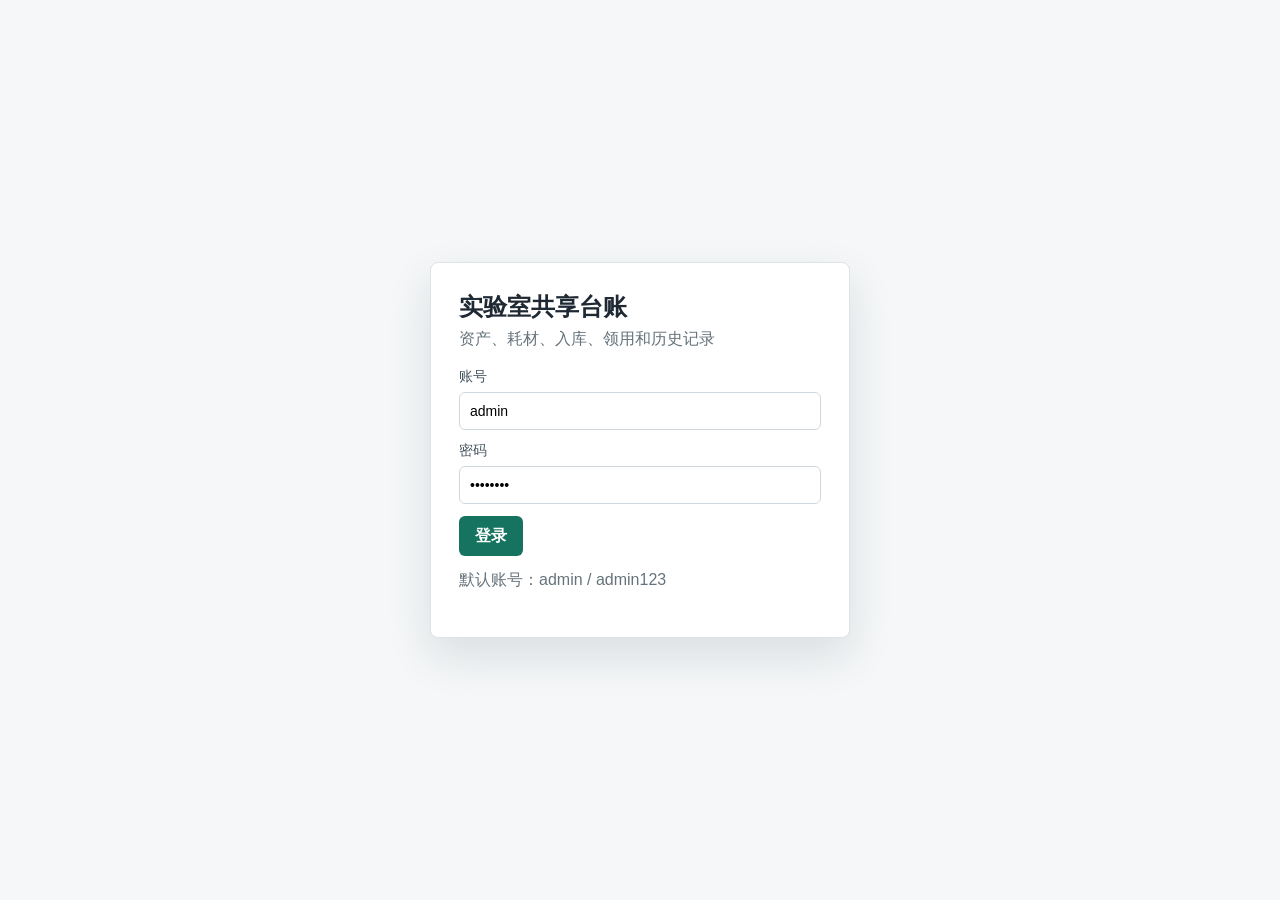
<file: static/index.html>
<!doctype html>
<html lang="zh-CN">
<head>
  <meta charset="utf-8" />
  <meta name="viewport" content="width=device-width, initial-scale=1" />
  <title>实验室共享台账</title>
  <style>
    *{box-sizing:border-box}body{margin:0;font-family:-apple-system,BlinkMacSystemFont,"PingFang SC","Microsoft YaHei",Arial,sans-serif;background:#f5f7f8;color:#1f2933}button,input,select{font:inherit}button{cursor:pointer}.login{min-height:100vh;display:grid;place-items:center;padding:24px}.box{width:min(420px,100%);background:#fff;border:1px solid #dce4e8;border-radius:8px;padding:28px;box-shadow:0 18px 45px rgba(25,48,55,.12)}h1{margin:0 0 6px;font-size:24px}p{margin:0 0 18px;color:#66737b}.field{display:grid;gap:6px;margin:12px 0;color:#46565f;font-size:14px}input,select{min-height:38px;border:1px solid #cfd8dd;border-radius:6px;padding:7px 10px;background:white}.primary{min-height:40px;border:0;border-radius:6px;padding:0 16px;background:#16735f;color:#fff;font-weight:650}.shell{min-height:100vh;display:grid;grid-template-columns:230px 1fr}.side{background:#163238;color:#eef7f4;padding:20px 14px}.brand{font-size:20px;font-weight:750;margin-bottom:20px}.nav{display:grid;gap:6px}.nav button{height:40px;border:0;border-radius:6px;background:transparent;color:#dcebe7;text-align:left;padding:0 12px}.nav button.active,.nav button:hover{background:#24515a;color:#fff}.main{padding:24px;overflow:auto}.top{display:flex;justify-content:space-between;gap:12px;align-items:center;margin-bottom:16px}.panel{background:#fff;border:1px solid #dce4e8;border-radius:8px;padding:16px;overflow:auto}.grid{display:grid;grid-template-columns:repeat(auto-fit,minmax(150px,1fr));gap:10px;margin-bottom:14px;align-items:end}.stack{display:grid;gap:12px;max-width:680px}.search{display:flex;gap:10px;margin-bottom:14px}.search input{width:100%}table{width:100%;border-collapse:collapse;min-width:760px}th,td{padding:10px 12px;border-bottom:1px solid #e7ecef;text-align:left;font-size:14px;vertical-align:top}th{background:#f4f7f8;color:#4d5f68}.msg{padding:10px 12px;border-radius:6px;margin-bottom:12px;background:#eef7f4;border:1px solid #cfe4dd;color:#275d50}.err{background:#fff1f0;border-color:#ffd0cc;color:#a12a21}.actions button{margin-right:6px}.low{color:#b42318;font-weight:700}@media(max-width:820px){.shell{grid-template-columns:1fr}.side{position:sticky;top:0}.nav{grid-template-columns:repeat(3,1fr)}.main{padding:16px}}
  </style>
</head>
<body>
  <div id="root"></div>
  <script>
    const API = location.origin + "/api";
    const roles = {owner:"实验室负责人", member:"实验室成员", readonly:"只读成员"};
    let token = localStorage.token || "";
    let user = null;
    try { user = JSON.parse(localStorage.user || "null"); } catch(e) { localStorage.clear(); token = ""; }
    let view = "home";
    let msg = "";

    function h(s){return String(s == null ? "" : s).replace(/[&<>"']/g,m=>({"&":"&amp;","<":"&lt;",">":"&gt;",'"':"&quot;","'":"&#39;"}[m]))}
    async function api(path, options={}){
      msg = "";
      const res = await fetch(API + path, { ...options, headers:{Authorization:"Bearer "+token, "Content-Type":"application/json", ...(options.headers||{})}});
      if(!res.ok){
        const b = await res.json().catch(()=>({detail:"请求失败"}));
        msg = b.detail || "请求失败";
        if(res.status === 401){ localStorage.clear(); token = ""; user = null; }
        render();
        throw new Error(msg);
      }
      return res.json();
    }
    async function login(e){
      e.preventDefault();
      const usernameInput = document.getElementById("username");
      const passwordInput = document.getElementById("password");
      const body = new URLSearchParams({username: usernameInput.value.trim(), password: passwordInput.value});
      const res = await fetch(API+"/auth/login", {method:"POST", headers:{"Content-Type":"application/x-www-form-urlencoded"}, body});
      const data = await res.json();
      if(!res.ok){ msg=data.detail||"登录失败"; render(); return; }
      token=data.access_token; user=data.user; localStorage.token=token; localStorage.user=JSON.stringify(user); render();
    }
    function logout(){localStorage.clear();token="";user=null;render()}
    function layout(content){
      const tabs=[["home","首页搜索"],["consumables","耗材库存"],["equipment","设备登记"],["inbound","耗材入库"],["checkout","耗材领用"],["records","历史记录"]];
      if(user.role==="owner") tabs.push(["users","用户管理"]);
      const currentTab = tabs.find(t=>t[0]===view);
      return `<div class="shell"><aside class="side"><div class="brand">实验室共享台账</div><div class="nav">${tabs.map(t=>`<button class="${view===t[0]?"active":""}" onclick="view='${t[0]}';render()">${t[1]}</button>`).join("")}</div></aside><main class="main"><div class="top"><div><h1>${currentTab ? currentTab[1] : ""}</h1><p>${h(user.full_name||user.username)} · ${roles[user.role]}</p></div><div><button class="primary" onclick="exportExcel()">导出 Excel</button> <button onclick="logout()">退出</button></div></div>${msg?`<div class="msg ${msg.includes("失败")||msg.includes("错误")||msg.includes("无权限")?"err":""}">${h(msg)}</div>`:""}${content}</main></div>`;
    }
    async function render(){
      const root=document.getElementById("root");
      if(!token||!user){root.innerHTML=`<div class="login"><form class="box" onsubmit="login(event)"><h1>实验室共享台账</h1><p>资产、耗材、入库、领用和历史记录</p>${msg?`<div class="msg err">${h(msg)}</div>`:""}<label class="field">账号<input id="username" value="admin"></label><label class="field">密码<input id="password" type="password" value="admin123"></label><button class="primary">登录</button><p style="margin-top:14px">默认账号：admin / admin123</p></form></div>`;return}
      if(view==="home") return home();
      if(view==="consumables") return crud("/consumables","耗材",["name:名称","category:分类","specification:规格","unit:单位","quantity:库存","min_quantity:预警线","location:位置","supplier:供应商","remark:备注"],{name:"",category:"",specification:"",unit:"件",quantity:0,min_quantity:0,location:"",supplier:"",remark:""});
      if(view==="equipment") return crud("/equipment","设备登记",["asset_no:资产编号","name:名称","model:型号","owner:负责人","status:状态","location:位置","purchase_date:购置日期","price:价格","remark:备注"],{asset_no:"",name:"",model:"",owner:"",status:"在用",location:"",purchase_date:"",price:0,remark:""});
      if(view==="inbound"||view==="checkout") return stock(view);
      if(view==="records") return records();
      if(view==="users") return users();
    }
    async function home(){
      document.getElementById("root").innerHTML=layout(`<div class="search"><input id="q" placeholder="搜索耗材、设备、规格、位置、负责人" oninput="homeSearch()"></div><div id="results"></div>`);
      homeSearch();
    }
    async function homeSearch(){
      const qInput = document.getElementById("q");
      const data=await api("/search?q="+encodeURIComponent(qInput ? qInput.value : "")).catch(()=>({consumables:[],equipment:[]}));
      document.getElementById("results").innerHTML=`<div class="panel"><h2>耗材库存</h2>${table(data.consumables,["name:名称","category:分类","specification:规格","quantity:库存","unit:单位","location:位置"])}</div><br><div class="panel"><h2>设备台账</h2>${table(data.equipment,["asset_no:资产编号","name:名称","model:型号","status:状态","owner:负责人","location:位置"])}</div>`;
    }
    function table(rows, fields, ops=""){return `<table><thead><tr>${fields.map(f=>`<th>${f.split(":")[1]}</th>`).join("")}${ops?`<th>操作</th>`:""}</tr></thead><tbody>${rows.map(r=>`<tr>${fields.map(f=>{const k=f.split(":")[0];return `<td class="${k==="quantity"&&r.quantity<=r.min_quantity?"low":""}">${h(r[k])}</td>`}).join("")}${ops?`<td class="actions">${ops(r)}</td>`:""}</tr>`).join("")}</tbody></table>`}
    async function crud(endpoint,title,fields,defaults){
      const canWrite=user.role!=="readonly", canDelete=user.role==="owner";
      const rows=await api(endpoint).catch(()=>[]);
      const form=canWrite?`<form class="grid" onsubmit="saveCrud(event,'${endpoint}')">${Object.entries(defaults).map(([k,v])=>`<label>${fields.find(f=>f.startsWith(k+":")).split(":")[1]}<input name="${k}" value="${h(v)}"></label>`).join("")}<button class="primary">新增${title}</button></form>`:"";
      document.getElementById("root").innerHTML=layout(`<div class="panel">${form}${table(rows,fields,r=>`${canDelete?`<button onclick="delItem('${endpoint}',${r.id})">删除</button>`:""}`)}</div>`);
    }
    async function saveCrud(e,endpoint){e.preventDefault();const data=Object.fromEntries(new FormData(e.target));["quantity","min_quantity","price"].forEach(k=>{if(k in data)data[k]=Number(data[k])});await api(endpoint,{method:"POST",body:JSON.stringify(data)});render()}
    async function delItem(endpoint,id){await api(endpoint+"/"+id,{method:"DELETE"});render()}
    async function stock(mode){
      const items=await api("/consumables").catch(()=>[]);
      const disabled=user.role==="readonly";
      const inboundNew = mode==="inbound" ? `<label><input type="checkbox" id="new_item_toggle" onchange="toggleNewItem()"> 新耗材首次入库</label><div id="new_item_fields" style="display:none"><div class="grid"><label>名称<input name="new_name"></label><label>分类<input name="new_category"></label><label>规格<input name="new_specification"></label><label>单位<input name="new_unit" value="件"></label><label>预警线<input name="new_min_quantity" type="number" value="0"></label><label>位置<input name="new_location"></label><label>供应商<input name="new_supplier"></label></div></div>` : "";
      document.getElementById("root").innerHTML=layout(`<div class="panel"><form class="stack" onsubmit="submitStock(event,'${mode}')"><label>耗材<select name="item_id" id="item_id" ${mode==="checkout"?"required":""}><option value="">请选择已有耗材</option>${items.map(i=>`<option value="${i.id}">${h(i.name)} · 当前 ${i.quantity}${h(i.unit)}</option>`).join("")}</select></label>${inboundNew}<label>数量<input name="quantity" type="number" min="0.01" step="0.01" value="1"></label><label>领用人/经办人<input name="borrower"></label><label>用途<input name="purpose"></label><label>备注<input name="remark"></label><button class="primary" ${disabled?"disabled":""}>${mode==="inbound"?"入库":"领用"}</button></form></div>`);
    }
    function toggleNewItem(){
      const checked = document.getElementById("new_item_toggle").checked;
      document.getElementById("new_item_fields").style.display = checked ? "block" : "none";
      document.getElementById("item_id").disabled = checked;
    }
    async function submitStock(e,mode){
      e.preventDefault();
      const d=Object.fromEntries(new FormData(e.target));
      d.item_type="consumable";
      d.quantity=Number(d.quantity);
      if(mode==="inbound" && document.getElementById("new_item_toggle") && document.getElementById("new_item_toggle").checked){
        if(!d.new_name || !d.new_name.trim()){ msg="请填写新耗材名称"; render(); return; }
        const item = await api("/consumables",{method:"POST",body:JSON.stringify({name:d.new_name.trim(),category:d.new_category||"",specification:d.new_specification||"",unit:d.new_unit||"件",quantity:0,min_quantity:Number(d.new_min_quantity||0),location:d.new_location||"",supplier:d.new_supplier||"",remark:d.remark||""})});
        d.item_id = item.id;
      }else{
        d.item_id=Number(d.item_id);
      }
      delete d.new_name; delete d.new_category; delete d.new_specification; delete d.new_unit; delete d.new_min_quantity; delete d.new_location; delete d.new_supplier;
      await api("/stock/"+mode,{method:"POST",body:JSON.stringify(d)});
      msg="操作成功";
      render();
    }
    async function records(){const rows=await api("/records").catch(()=>[]);document.getElementById("root").innerHTML=layout(`<div class="panel">${table(rows,["created_at:时间","action:动作","item_type:类型","item_id:对象ID","quantity:数量","borrower:领用人","purpose:用途","remark:备注"])}</div>`)}
    async function users(){const rows=await api("/users").catch(()=>[]);document.getElementById("root").innerHTML=layout(`<div class="panel"><form class="grid" onsubmit="saveUser(event)"><label>账号<input name="username" required></label><label>姓名<input name="full_name"></label><label>角色<select name="role"><option value="member">实验室成员</option><option value="owner">实验室负责人</option><option value="readonly">只读成员</option></select></label><label>密码<input name="password" type="password" required></label><button class="primary">新增用户</button></form>${table(rows,["username:账号","full_name:姓名","role:角色","is_active:状态","created_at:创建时间"])}</div>`)}
    async function saveUser(e){e.preventDefault();const d=Object.fromEntries(new FormData(e.target));d.is_active=true;await api("/users",{method:"POST",body:JSON.stringify(d)});render()}
    async function exportExcel(){const r=await fetch(API+"/export/excel",{headers:{Authorization:"Bearer "+token}});const b=await r.blob();const a=document.createElement("a");a.href=URL.createObjectURL(b);a.download="实验室共享台账.xlsx";a.click()}
    render();
  </script>
</body>
</html>
</file>
